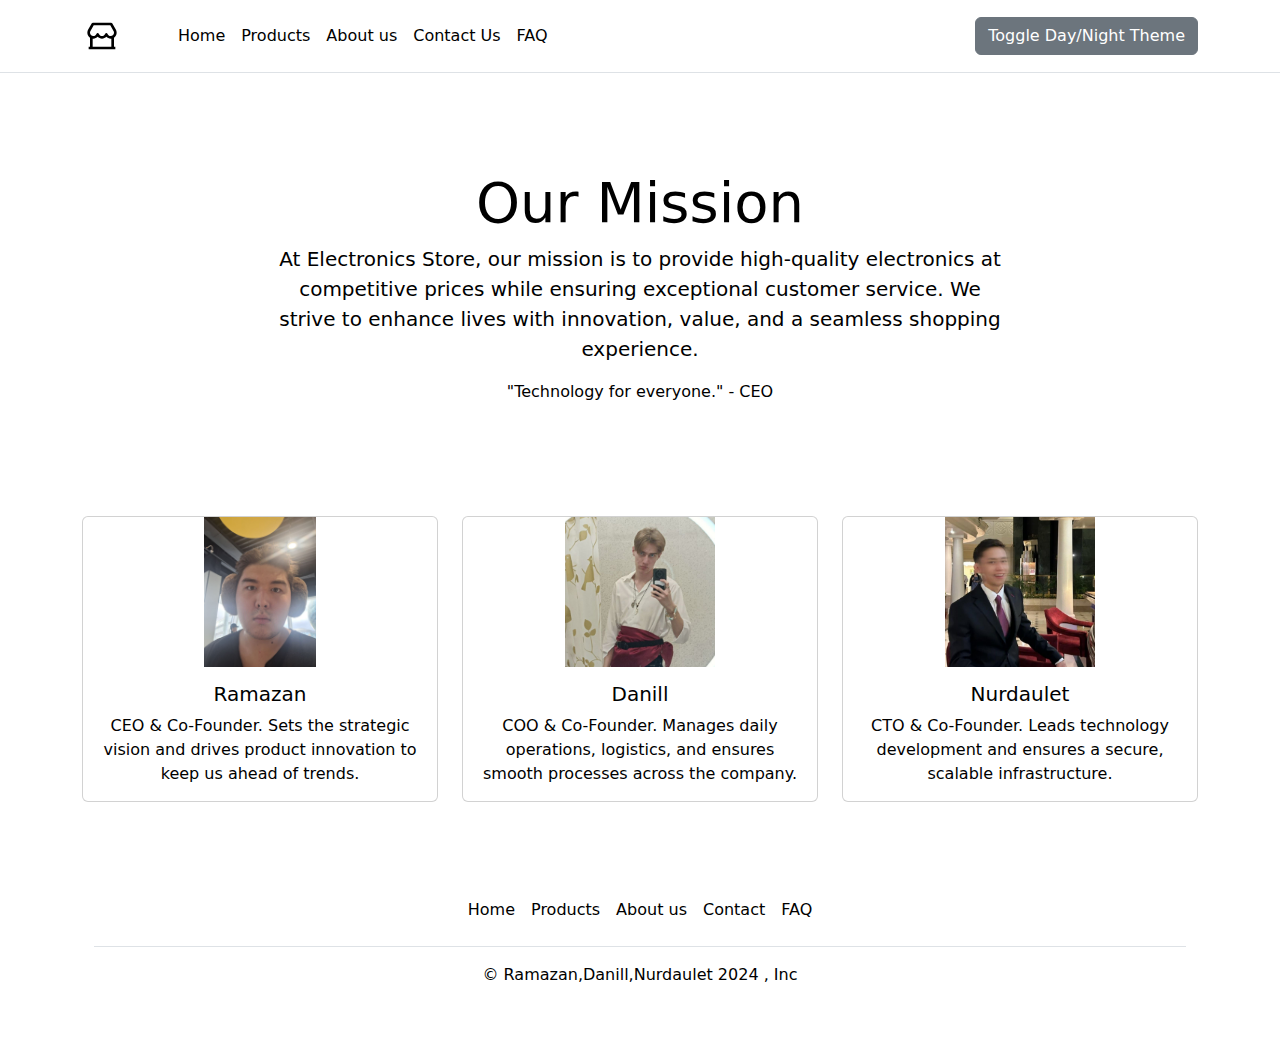
<file: about.html>
<!DOCTYPE html>
<html lang="en">

<head>
    <meta charset="UTF-8">
    <meta name="viewport" content="width=device-width, initial-scale=1.0">
    <title>E-STORE | About</title>
    <link href="./styles.css" rel="stylesheet" />
    <link href="https://cdn.jsdelivr.net/npm/bootstrap@5.3.3/dist/css/bootstrap.min.css" rel="stylesheet"
        integrity="sha384-QWTKZyjpPEjISv5WaRU9OFeRpok6YctnYmDr5pNlyT2bRjXh0JMhjY6hW+ALEwIH" crossorigin="anonymous">
</head>

<body>

    <header class="p-3 mb-3 border-bottom">
        <div class="container">
            <div class="d-flex flex-wrap align-items-center justify-content-center justify-content-lg-start">
                <a href="./index.html"
                    class="d-flex align-items-center mb-2 mb-lg-0  text-decoration-none me-5">
                    <img src="./assets/icon.svg" width="40" height="32" role="img" aria-label="Bootstrap" />
                </a>

                <ul class="nav col-12 col-lg-auto me-lg-auto mb-2 justify-content-center mb-md-0">
                    <li><a href="./index.html" class="nav-link px-2 " tabindex="0">Home</a></li>
                    <li><a href="./products.html" class="nav-link px-2" tabindex="0">Products</a></li>
                    <li><a href="./about.html" class="nav-link px-2" tabindex="0">About us</a></li>
                    <li><a href="./contact.html" id="openForm" class="nav-link px-2" tabindex="0">Contact Us</a></li>
                    <li><a href="./faq.html" class="nav-link px-2 " tabindex="0">FAQ</a></li>
                </ul>

                <button id="themeToggleBtn" class="btn btn-secondary ms-2">Toggle Day/Night Theme</button>
                <audio id="dayNight" src="assets/day_night.mp3"></audio>
            </div>
        </div>
    </header>

    <div class="container">
        <!-- Раздел "Our Mission" по центру сверху -->
        <div class="my-5 text-center">
            <div class="container py-5">
                <h1 class="display-4">Our Mission</h1>
                <p class="col-lg-8 mx-auto lead">
                    At Electronics Store, our mission is to provide high-quality electronics at competitive prices while ensuring exceptional customer service. We strive to enhance lives with innovation, value, and a seamless shopping experience.
                </p>
                <p>"Technology for everyone." - CEO</p>
            </div>
        </div>
    
       <!-- Раздел с фотографиями основателей и их ролью -->
<div class="my-5 text-center">
    <div class="row">
        <div class="col-lg-4 mb-4">
            <div class="card h-100">
                <img src="./assets/ramazan.jpg" class="card-img-top" alt="Ramazan">
                <div class="card-body">
                    <h5 class="card-title">Ramazan</h5>
                    <p class="card-text">CEO & Co-Founder. Sets the strategic vision and drives product innovation to keep us ahead of trends.</p>
                </div>
            </div>
        </div>
        <div class="col-lg-4 mb-4">
            <div class="card h-100">
                <img src="./assets/danill.jpg" class="card-img-top" alt="Danill">
                <div class="card-body">
                    <h5 class="card-title">Danill</h5>
                    <p class="card-text">COO & Co-Founder. Manages daily operations, logistics, and ensures smooth processes across the company.</p>
                </div>
            </div>
        </div>
        <div class="col-lg-4 mb-4">
            <div class="card h-100">
                <img src="./assets/nurdaulet.jpg" class="card-img-top" alt="Nurdaulet">
                <div class="card-body">
                    <h5 class="card-title">Nurdaulet</h5>
                    <p class="card-text">CTO & Co-Founder. Leads technology development and ensures a secure, scalable infrastructure.</p>
                </div>
            </div>
        </div>
    </div>
</div>

    
    
    

    <div class="container">
        <footer class="py-3 my-4">
            <ul class="nav justify-content-center border-bottom pb-3 mb-3">
                <li class="nav-item"><a href="./home.html" class="nav-link px-2 ">Home</a></li>
                <li class="nav-item"><a href="./products.html" class="nav-link px-2 ">Products</a></li>
                <li class="nav-item"><a href="./about.html" class="nav-link px-2 ">About us</a></li>
                <li class="nav-item"><a href="./contact.html" class="nav-link px-2 ">Contact</a></li>
                <li class="nav-item"><a href="./faq.html" class="nav-link px-2 ">FAQ</a></li>
            </ul>
            <p class="text-center ">© Ramazan,Danill,Nurdaulet 2024 , Inc</p>
        </footer>
    </div>

    <script src="./scripts.js" type="text/javascript"></script>

    <script src="https://cdn.jsdelivr.net/npm/@popperjs/core@2.11.8/dist/umd/popper.min.js"
        integrity="sha384-I7E8VVD/ismYTF4hNIPjVp/Zjvgyol6VFvRkX/vR+Vc4jQkC+hVqc2pM8ODewa9r"
        crossorigin="anonymous"></script>
    <script src="https://cdn.jsdelivr.net/npm/bootstrap@5.3.3/dist/js/bootstrap.min.js"
        integrity="sha384-0pUGZvbkm6XF6gxjEnlmuGrJXVbNuzT9qBBavbLwCsOGabYfZo0T0to5eqruptLy"
        crossorigin="anonymous"></script>
        <script>
            document.addEventListener("DOMContentLoaded", function () {
                const themeToggleBtn = document.getElementById("themeToggleBtn");
                const body = document.body;
        
                // Set theme on page load
                const storedTheme = localStorage.getItem("theme");
                body.className = storedTheme ? storedTheme : 'light-theme'; // Default to light theme
        
                // Function to update form styles based on the current theme
                function updateFormStyles() {
                    const form = document.getElementById("contactForm"); // Make sure your contact form has this ID
                    if (body.classList.contains("dark-theme")) {
                        form.style.backgroundColor = "#333"; // Dark background for form
                        form.style.color = "#fff"; // Light text for form
                        // Update input styles for dark theme
                        const inputs = form.querySelectorAll("input, textarea");
                        inputs.forEach(input => {
                            input.style.backgroundColor = "#555"; // Darker input background
                            input.style.color = "#fff"; // Light input text
                        });
                    } else {
                        form.style.backgroundColor = "#fff"; // Light background for form
                        form.style.color = "#000"; // Dark text for form
                        // Update input styles for light theme
                        const inputs = form.querySelectorAll("input, textarea");
                        inputs.forEach(input => {
                            input.style.backgroundColor = "#f8f9fa"; // Lighter input background
                            input.style.color = "#000"; // Dark input text
                        });
                    }
                }
        
                // Theme toggle button click handler
                themeToggleBtn.addEventListener("click", function() {
                    // Play notification sound
                    const audio = document.getElementById("dayNight");
                    if (audio) {
                        audio.play();
                    }
                    // Toggle between themes
                    body.classList.toggle("dark-theme");
                    body.classList.toggle("light-theme");
        
                    // Save the selected theme to local storage
                    const theme = body.classList.contains("dark-theme") ? "dark-theme" : "light-theme";
                    localStorage.setItem("theme", theme);
        
                    // Update form styles
                    updateFormStyles();
        
                    
                });
        
                // Update form styles initially
                updateFormStyles();
            });
        </script>
        
</body>

</html>
</file>
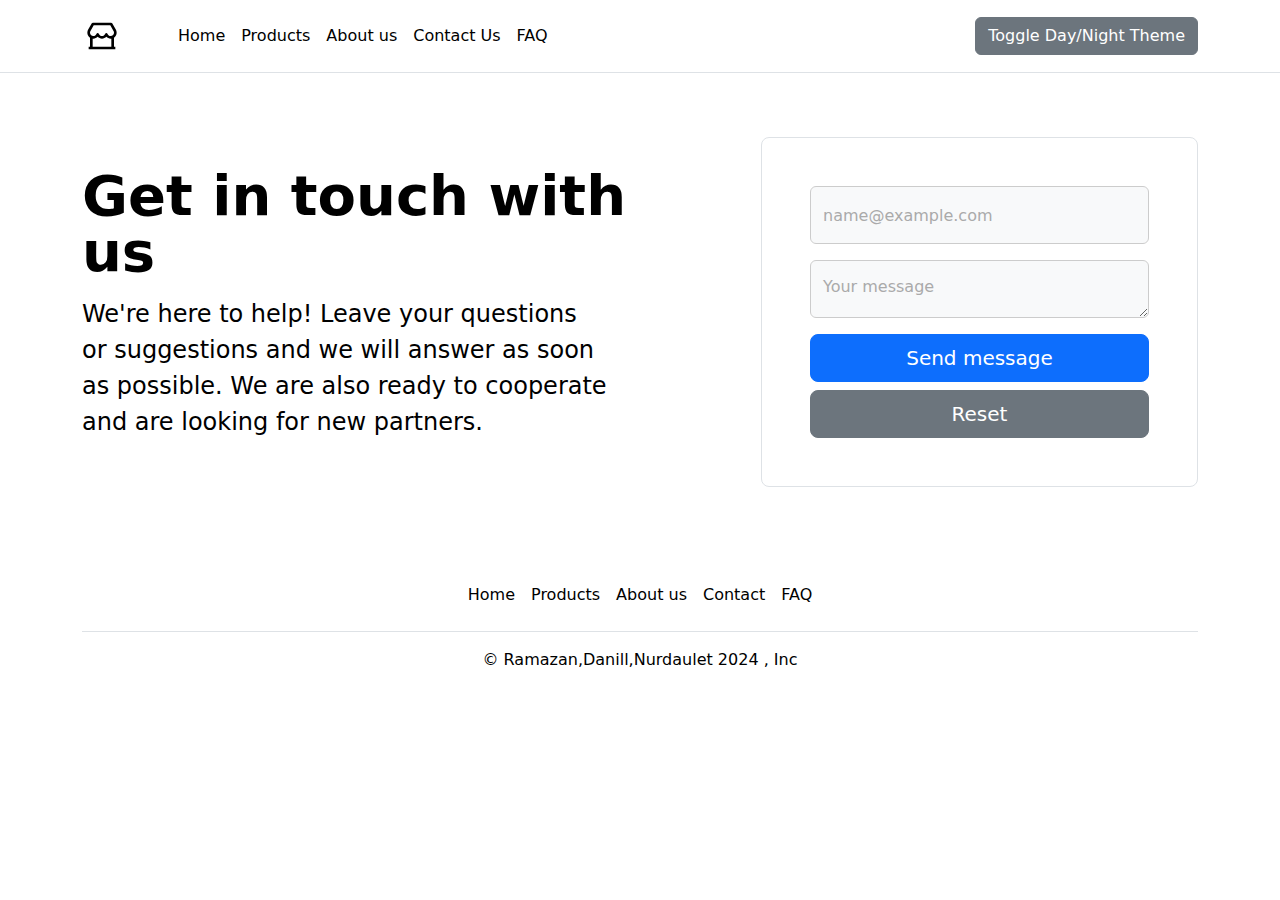
<file: contact.html>
<!DOCTYPE html>
<html lang="en">
<head>
    <meta charset="UTF-8">
    <meta name="viewport" content="width=device-width, initial-scale=1.0">
    <title>E-STORE | Contact</title>
    <link href="./styles.css" rel="stylesheet" />
    <link href="https://cdn.jsdelivr.net/npm/bootstrap@5.3.3/dist/css/bootstrap.min.css" rel="stylesheet" integrity="sha384-QWTKZyjpPEjISv5WaRU9OFeRpok6YctnYmDr5pNlyT2bRjXh0JMhjY6hW+ALEwIH" crossorigin="anonymous">

</head>
<body>
    <header class="p-3 mb-3 border-bottom">
        <div class="container">
            <div class="d-flex flex-wrap align-items-center justify-content-center justify-content-lg-start">
                <a href="./index.html" class="d-flex align-items-center mb-2 mb-lg-0 text-decoration-none me-5">
                    <img src="./assets/icon.svg" width="40" height="32" role="img" aria-label="Bootstrap" />
                </a>
                <ul class="nav col-12 col-lg-auto me-lg-auto mb-2 justify-content-center mb-md-0">
                    <li><a href="./index.html" class="nav-link px-2" tabindex="0">Home</a></li>
                    <li><a href="./products.html" class="nav-link px-2" tabindex="0">Products</a></li>
                    <li><a href="./about.html" class="nav-link px-2 " tabindex="0">About us</a></li>
                    <li><a href="./contact.html" id="openForm" class="nav-link px-2 " tabindex="0">Contact Us</a></li>
                    <li><a href="./faq.html" class="nav-link px-2 " tabindex="0">FAQ</a></li>
                </ul>
                <button id="themeToggleBtn" class="btn btn-secondary ms-2">Toggle Day/Night Theme</button>
                <audio id="dayNight" src="assets/day_night.mp3"></audio>
            </div>
        </div>
    </header>


    <div class="container">
        <div class="row align-items-center g-lg-5 py-5">
            <div class="col-lg-7 text-center text-lg-start">
                <h1 class="display-4 fw-bold lh-1 mb-3">Get in touch with us</h1>
                <p class="col-lg-10 fs-4">We're here to help! Leave your questions or suggestions and we will answer as soon as possible. We are also ready to cooperate and are looking for new partners.</p>
            </div>
            <div class="col-md-10 mx-auto col-lg-5">
                <form id="contactForm" class="p-4 p-md-5 border rounded-3">
                    <div class="form-floating mb-3">
                        <input class="form-control" id="email" placeholder="name@example.com">
                        <div class="invalid-feedback">Please enter a valid email address.</div>
                    </div>
                    <div class="form-floating mb-3">
                        <textarea class="form-control" id="message" placeholder="Your message"></textarea>
                        <div class="invalid-feedback">Please enter your message (at least 10 characters).</div>
                    </div>
                    <button class="w-100 btn btn-lg btn-primary" type="submit">Send message</button>
                    <button type="button" class="w-100 btn btn-lg btn-secondary mt-2" id="resetFormBtn">Reset</button>
                </form>
            </div>
        </div>
    </div>

    <div class="container">
        <footer class="py-3 my-4">
            <ul class="nav justify-content-center border-bottom pb-3 mb-3">
                <li class="nav-item"><a href="./home.html" class="nav-link px-2 ">Home</a></li>
                <li class="nav-item"><a href="./products.html" class="nav-link px-2 ">Products</a></li>
                <li class="nav-item"><a href="./about.html" class="nav-link px-2 ">About us</a></li>
                <li class="nav-item"><a href="./contact.html" class="nav-link px-2 ">Contact</a></li>
                <li class="nav-item"><a href="./faq.html" class="nav-link px-2 ">FAQ</a></li>
            </ul>
            <p class="text-center ">© Ramazan,Danill,Nurdaulet 2024 , Inc</p>
        </footer>
    </div>

    <script type="text/javascript">
        const popupBg = document.getElementById('popupBg');
        const closeFormBtn = document.getElementById('closeForm');

        document.getElementById('openForm').addEventListener('click', (event) => {
            event.preventDefault();  
            popupBg.style.display = 'block';
        });


        closeFormBtn.addEventListener('click', (event) => {
            event.preventDefault(); 
            popupBg.style.display = 'none';
        });


        window.addEventListener('click', (event) => {
            if (event.target === popupBg) {
                popupBg.style.display = 'none';
            }
        });
    </script>
    <script>
        document.addEventListener("DOMContentLoaded", function() {
            const changeBackgroundBtn = document.getElementById('changeBackgroundBtn');
            const themeToggleBtn = document.getElementById("themeToggleBtn");

            // Day/Night Theme Toggle
            themeToggleBtn.addEventListener("click", function() {
                document.body.classList.remove('bg-toggle'); // Remove bg-toggle to prevent conflicts
                document.body.classList.toggle("day-theme");
                document.body.classList.toggle("night-theme");
            });

            // Background Color Toggle Button
            changeBackgroundBtn.addEventListener("click", () => {
                document.body.classList.toggle("bg-toggle");
            });

            // Set default theme as Day
            document.body.classList.add("day-theme");
        });
    </script>
    <script>document.addEventListener("DOMContentLoaded", function() {
        // Reset button event listener for main form
        const resetFormBtn = document.getElementById("resetFormBtn");
        resetFormBtn.addEventListener("click", () => {
            document.querySelectorAll("#contactForm input, #contactForm textarea").forEach(input => input.value = '');
        });
    
        // Reset button event listener for popup form
        const resetPopupFormBtn = document.getElementById("resetPopupFormBtn");
        resetPopupFormBtn.addEventListener("click", () => {
            document.querySelectorAll("#contactFormPopup input, #contactFormPopup textarea").forEach(input => input.value = '');
        });
    });</script>
    <script>
        document.addEventListener("DOMContentLoaded", () => {
            const steps = document.querySelectorAll(".step");
            const confirmationDiv = document.getElementById("confirmation");

            let currentStep = 0;

            // Function to show the current step
            const showStep = (index) => {
                steps.forEach((step, i) => {
                    step.classList.toggle("active", i === index);
                });

                // Update confirmation section if on the last step
                if (index === steps.length - 1) {
                    const firstName = document.getElementById("firstName").value;
                    const lastName = document.getElementById("lastName").value;
                    const email = document.getElementById("email").value;
                    const phone = document.getElementById("phone").value;

                    confirmationDiv.innerHTML = `
                        <p>First Name: ${firstName}</p>
                        <p>Last Name: ${lastName}</p>
                        <p>Email: ${email}</p>
                        <p>Phone: ${phone}</p>
                    `;
                }
            };

            // Next button for step 1
            document.getElementById("nextBtn1").addEventListener("click", () => {
                currentStep++;
                showStep(currentStep);
            });

            // Back button for step 2
            document.getElementById("backBtn").addEventListener("click", () => {
                currentStep--;
                showStep(currentStep);
            });

            // Next button for step 2
            document.getElementById("nextBtn2").addEventListener("click", () => {
                currentStep++;
                showStep(currentStep);
            });

            // Back button for step 3
            document.getElementById("backBtn2").addEventListener("click", () => {
                currentStep--;
                showStep(currentStep);
            });

            // Form submission
            document.getElementById("multiStepForm").addEventListener("submit", (event) => {
                event.preventDefault(); // Prevent actual submission
                alert("Form submitted!");
                // Here you can handle the form submission to the server
            });

            // Show the first step initially
            showStep(currentStep);
        });
    </script>
    <script>
        const themeToggleBtn = document.getElementById("themeToggleBtn");
const body = document.body;
const form = document.getElementById("contactForm");

// Set theme on page load
const storedTheme = localStorage.getItem("theme");
body.className = storedTheme ? storedTheme : 'light-theme'; // Default to light theme

// Update form styles based on theme
updateFormStyles();

// Theme toggle button click handler
themeToggleBtn.addEventListener("click", function() {
    // Toggle between themes
    body.classList.toggle("dark-theme");
    body.classList.toggle("light-theme");

    // Save the selected theme to local storage
    const theme = body.classList.contains("dark-theme") ? "dark-theme" : "light-theme";
    localStorage.setItem("theme", theme);

    // Update form styles
    updateFormStyles();

    // Play notification sound
    const audio = document.getElementById("dayNight");
    if (audio) {
        audio.play();
    }
});

// Function to update form styles based on the current theme
function updateFormStyles() {
    if (body.classList.contains("dark-theme")) {
        form.style.backgroundColor = "#333"; // Dark background for form
        form.style.color = "#fff"; // Light text for form
        // Update input styles for dark theme
        const inputs = form.querySelectorAll("input, textarea");
        inputs.forEach(input => {
            input.style.backgroundColor = "#555"; // Darker input background
            input.style.color = "#fff"; // Light input text
        });
    } else {
        form.style.backgroundColor = "#fff"; // Light background for form
        form.style.color = "#000"; // Dark text for form
        // Update input styles for light theme
        const inputs = form.querySelectorAll("input, textarea");
        inputs.forEach(input => {
            input.style.backgroundColor = "#f8f9fa"; // Lighter input background
            input.style.color = "#000"; // Dark input text
        });
    }
}

    </script>
    
    <script src="./scripts.js" type="text/javascript"></script>
    <script src="https://cdn.jsdelivr.net/npm/@popperjs/core@2.11.8/dist/umd/popper.min.js" integrity="sha384-I7E8VVD/ismYTF4hNIPjVp/Zjvgyol6VFvRkX/vR+Vc4jQkC+hVqc2pM8ODewa9r" crossorigin="anonymous"></script>
    <script src="https://cdn.jsdelivr.net/npm/bootstrap@5.3.3/dist/js/bootstrap.min.js" integrity="sha384-0pUGZvbkm6XF6gxjEnlmuGrJXVb"></script>
</body>

</html>
</file>
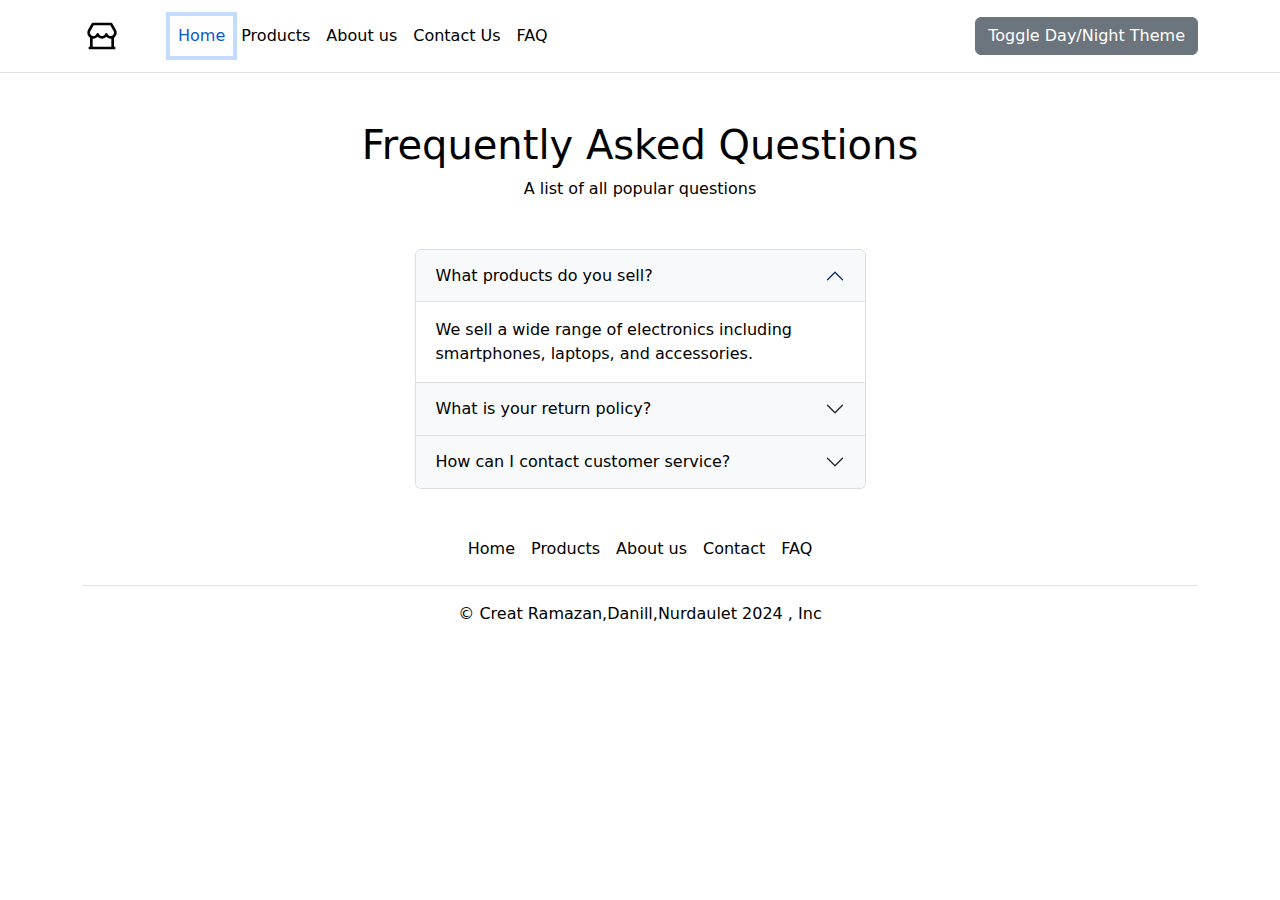
<file: faq.html>
<!DOCTYPE html>
<html lang="en">

<head>
    <meta charset="UTF-8">
    <meta name="viewport" content="width=device-width, initial-scale=1.0">
    <title>E-STORE | FAQ</title>
    <link href="./styles.css" rel="stylesheet" />
    <link href="https://cdn.jsdelivr.net/npm/bootstrap@5.3.3/dist/css/bootstrap.min.css" rel="stylesheet"
        integrity="sha384-QWTKZyjpPEjISv5WaRU9OFeRpok6YctnYmDr5pNlyT2bRjXh0JMhjY6hW+ALEwIH" crossorigin="anonymous">
        <style>
            /* Light theme styles */
            body.light-theme #faqAccordion .accordion-item {
                background-color: #ffffff !important; /* Light background */
                color: #000000 !important; /* Dark text */
                border-color: #ddd !important; /* Light border color */
            }
        
            body.light-theme #faqAccordion .accordion-button {
                background-color: #f8f9fa !important; /* Light background for button */
                color: #000 !important; /* Dark text */
            }
        
            /* Dark theme styles */
            body.dark-theme #faqAccordion .accordion-item {
                background-color: #333333 !important; /* Dark background */
                color: #ffffff !important; /* Light text */
                border-color: #555 !important; /* Dark border color */
            }
        
            body.dark-theme #faqAccordion .accordion-button {
                background-color: #444 !important; /* Dark background for button */
                color: #fff !important; /* Light text */
            }
        </style>
</head>

<body>

    <header class="p-3 mb-3 border-bottom">
        <div class="container">
            <div class="d-flex flex-wrap align-items-center justify-content-center justify-content-lg-start">
                <a href="./index.html"
                    class="d-flex align-items-center mb-2 mb-lg-0  text-decoration-none me-5">
                    <img src="./assets/icon.svg" width="40" height="32" role="img" aria-label="Bootstrap" />
                </a>

                <ul class="nav col-12 col-lg-auto me-lg-auto mb-2 justify-content-center mb-md-0">
                    <li><a href="./index.html" class="nav-link px-2" tabindex="0">Home</a></li>
                    <li><a href="./products.html" class="nav-link px-2" tabindex="0">Products</a></li>
                    <li><a href="./about.html" class="nav-link px-2" tabindex="0">About us</a></li>
                    <li><a href="./contact.html" id="openForm" class="nav-link px-2" tabindex="0">Contact Us</a></li>
                    <li><a href="./faq.html" class="nav-link px-2" tabindex="0">FAQ</a></li>
                </ul>

                <button id="themeToggleBtn" class="btn btn-secondary ms-2">Toggle Day/Night Theme</button>
                <audio id="dayNight" src="assets/day_night.mp3"></audio>
            </div>
        </div>
    </header>

    <div class="container">
        <h1 class="d-flex align-item-center justify-content-center mt-5">Frequently Asked Questions</h1>
        <p class="d-flex align-item-center justify-content-center mt-2 mb-5">A list of all popular questions</p>
    
        <div class="row d-flex justify-content-center">
            <div class="col-5">
                <div class="accordion" id="faqAccordion">
                    <div class="accordion-item">
                        <h2 class="accordion-header" id="headingOne">
                            <button class="accordion-button" type="button" data-bs-toggle="collapse"
                                data-bs-target="#collapseOne" aria-expanded="true" aria-controls="collapseOne">
                                What products do you sell?
                            </button>
                        </h2>
                        <div id="collapseOne" class="accordion-collapse collapse show" aria-labelledby="headingOne"
                            data-bs-parent="#faqAccordion">
                            <div class="accordion-body">
                                We sell a wide range of electronics including smartphones, laptops, and accessories.
                            </div>
                        </div>
                    </div>
                    <div class="accordion-item">
                        <h2 class="accordion-header" id="headingTwo">
                            <button class="accordion-button collapsed" type="button" data-bs-toggle="collapse"
                                data-bs-target="#collapseTwo" aria-expanded="false" aria-controls="collapseTwo">
                                What is your return policy?
                            </button>
                        </h2>
                        <div id="collapseTwo" class="accordion-collapse collapse" aria-labelledby="headingTwo"
                            data-bs-parent="#faqAccordion">
                            <div class="accordion-body">
                                You can return any product within 30 days for a full refund.
                            </div>
                        </div>
                    </div>
                    <div class="accordion-item">
                        <h2 class="accordion-header" id="headingThree">
                            <button class="accordion-button collapsed" type="button" data-bs-toggle="collapse"
                                data-bs-target="#collapseThree" aria-expanded="false" aria-controls="collapseThree">
                                How can I contact customer service?
                            </button>
                        </h2>
                        <div id="collapseThree" class="accordion-collapse collapse" aria-labelledby="headingThree"
                            data-bs-parent="#faqAccordion">
                            <div class="accordion-body">
                                You can contact customer service via email or phone. Our contact information is available on the Contact page.
                            </div>
                        </div>
                    </div>
                </div>
            </div>
        </div>
    </div>

    <div class="container">
        <footer class="py-3 my-4">
            <ul class="nav justify-content-center border-bottom pb-3 mb-3">
                <li class="nav-item"><a href="./home.html" class="nav-link px-2">Home</a></li>
                <li class="nav-item"><a href="./products.html"
                        class="nav-link px-2 ">Products</a></li>
                <li class="nav-item"><a href="./about.html" class="nav-link px-2 ">About us</a>
                </li>
                <li class="nav-item"><a href="./contact.html" class="nav-link px-2 ">Contact</a>
                </li>
                <li class="nav-item"><a href="./faq.html" class="nav-link px-2 ">FAQ</a></li>
            </ul>
            <p class="text-center ">© Creat Ramazan,Danill,Nurdaulet 2024 , Inc</p>
        </footer>
    </div>

    <script>
  
        const accordionButtons = document.querySelectorAll('.accordion-button');
    

        accordionButtons.forEach(button => {
            button.addEventListener('click', () => {

                button.classList.toggle('active');
    

                const accordionBody = button.parentElement.nextElementSibling;

                if (accordionBody.style.display === "block") {

                    accordionBody.style.display = "none";
                } else {

                    accordionBody.style.display = "block";
                }
            });
        });
    </script>
    <script>
        const themeToggleBtn = document.getElementById("themeToggleBtn");
        const body = document.body;
    
        // Set theme on page load
        const storedTheme = localStorage.getItem("theme");
        body.className = storedTheme ? storedTheme : 'light-theme'; // Default to light theme
    
        // Function to update styles based on the current theme
        function updateStyles() {
            const form = document.getElementById("contactForm");
            const accordion = document.getElementById("faqAccordion"); // Ensure this matches the accordion ID
    
            if (body.classList.contains("dark-theme")) {
                // Form styles for dark theme
                form.style.backgroundColor = "#333";
                form.style.color = "#fff";
                const inputs = form.querySelectorAll("input, textarea");
                inputs.forEach(input => {
                    input.style.backgroundColor = "#555";
                    input.style.color = "#fff";
                });
    
                // Accordion styles for dark theme
                if (accordion) {
                    accordion.style.backgroundColor = "#333"; // Dark background for accordion
                    accordion.style.color = "#fff"; // Light text for accordion
                }
            } else {
                // Form styles for light theme
                form.style.backgroundColor = "#fff";
                form.style.color = "#000";
                const inputs = form.querySelectorAll("input, textarea");
                inputs.forEach(input => {
                    input.style.backgroundColor = "#f8f9fa";
                    input.style.color = "#000";
                });
    
                // Accordion styles for light theme
                if (accordion) {
                    accordion.style.backgroundColor = "#fff"; // Light background for accordion
                    accordion.style.color = "#000"; // Dark text for accordion
                }
            }
        }
    
        // Theme toggle button click handler
        themeToggleBtn.addEventListener("click", function() {
            // Play notification sound
            const audio = document.getElementById("dayNight");
            if (audio) {
                audio.play();
            }
            
            // Toggle between themes
            body.classList.toggle("dark-theme");
            body.classList.toggle("light-theme");
    
            // Save the selected theme to local storage
            const theme = body.classList.contains("dark-theme") ? "dark-theme" : "light-theme";
            localStorage.setItem("theme", theme);
    
            // Update styles
            updateStyles();
        });
    
        // Update styles initially on page load
        updateStyles();
    
    </script>
    
    <script>document.addEventListener("DOMContentLoaded", function() {
        const menuItems = document.querySelectorAll('.nav-link'); // Select all nav links
    
        // Set focus on the first menu item initially
        if (menuItems.length > 0) {
            menuItems[0].focus();
        }
    
        // Function to handle keyboard navigation
        const handleKeyDown = (event) => {
            let currentIndex = Array.from(menuItems).indexOf(document.activeElement);
            
            if (event.key === "ArrowDown") {
                // Move to the next item
                const nextIndex = (currentIndex + 1) % menuItems.length;
                menuItems[nextIndex].focus();
                event.preventDefault(); // Prevent default scrolling behavior
            } else if (event.key === "ArrowUp") {
                // Move to the previous item
                const prevIndex = (currentIndex - 1 + menuItems.length) % menuItems.length;
                menuItems[prevIndex].focus();
                event.preventDefault(); // Prevent default scrolling behavior
            }
        };
    
        // Add keydown event listener to the menu
        menuItems.forEach(item => {
            item.addEventListener('keydown', handleKeyDown);
        });
    });
    </script>
    <script>
        document.addEventListener("DOMContentLoaded", function() {
            const notificationAudio = document.getElementById('notificationAudio');
            const notificationBtn = document.getElementById('notificationBtn');
    
            notificationBtn.addEventListener('click', function() {
                console.log('Button clicked'); // Log when the button is clicked
                notificationAudio.currentTime = 0; // Reset audio to start
                notificationAudio.play().catch(function(error) {
                    console.error("Audio playback failed:", error);
                });
            });
        });
    </script>
    <script src="./scripts.js" type="text/javascript"></script>
</body>

</html>
</file>
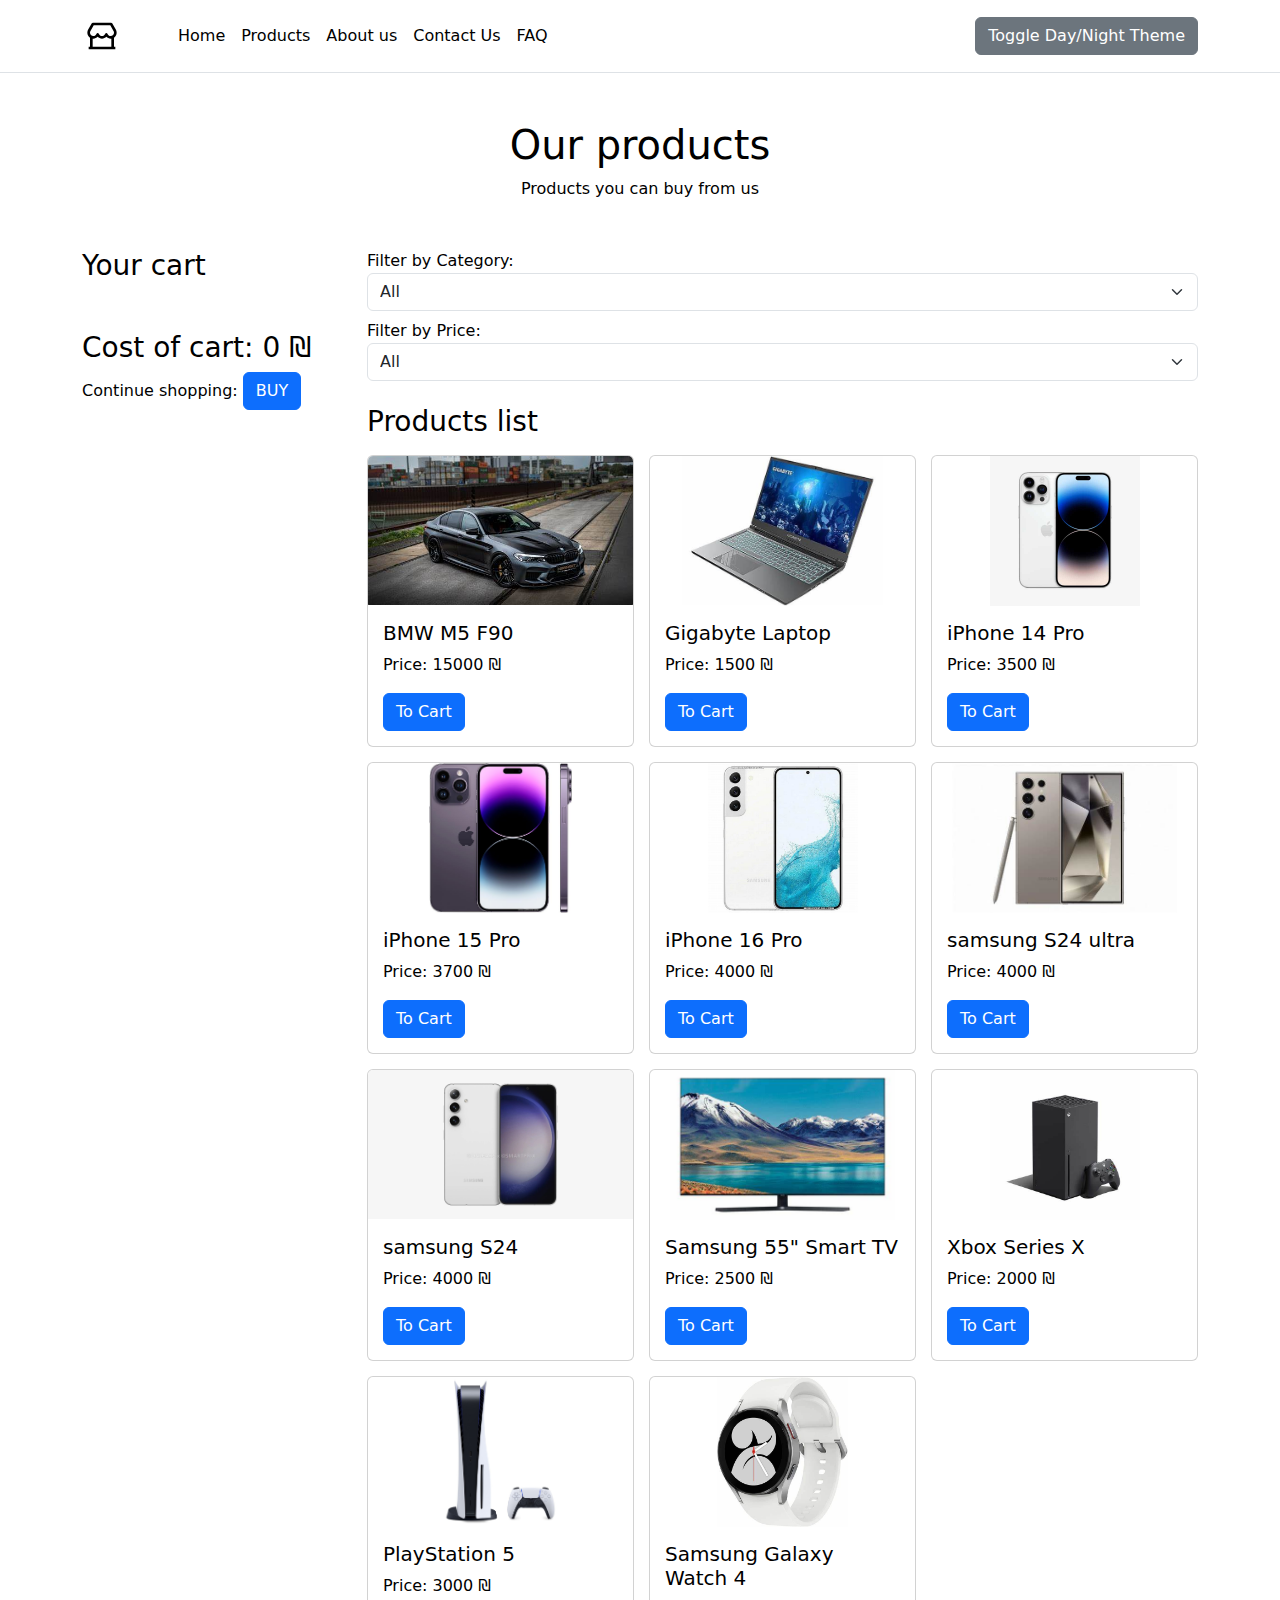
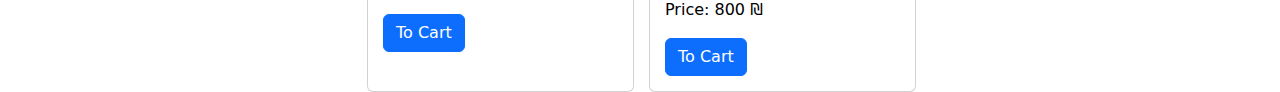
<file: products.html>
<!DOCTYPE html>
<html lang="en">

<head>
    <meta charset="UTF-8">
    <meta name="viewport" content="width=device-width, initial-scale=1.0">
    <title>E-STORE | Products</title>
    <link href="./styles.css" rel="stylesheet" />
    <link href="https://cdn.jsdelivr.net/npm/bootstrap@5.3.3/dist/css/bootstrap.min.css" rel="stylesheet"
        integrity="sha384-QWTKZyjpPEjISv5WaRU9OFeRpok6YctnYmDr5pNlyT2bRjXh0JMhjY6hW+ALEwIH" crossorigin="anonymous">
</head>

<body class="light-theme"> <!-- Начальная тема: светлая -->

    <header class="p-3 mb-3 border-bottom">
        <div class="container">
            <div class="d-flex flex-wrap align-items-center justify-content-center justify-content-lg-start">
                <a href="./index.html"
                    class="d-flex align-items-center mb-2 mb-lg-0 text-decoration-none me-5">
                    <img src="./assets/icon.svg" width="40" height="32" role="img" aria-label="Bootstrap" />
                </a>

                <ul class="nav col-12 col-lg-auto me-lg-auto mb-2 justify-content-center mb-md-0">
                    <li><a href="./index.html" class="nav-link px-2" tabindex="0">Home</a></li>
                    <li><a href="./products.html" class="nav-link px-2" tabindex="0">Products</a></li>
                    <li><a href="./about.html" class="nav-link px-2" tabindex="0">About us</a></li>
                    <li><a href="./contact.html" id="openForm" class="nav-link px-2" tabindex="0">Contact Us</a></li>
                    <li><a href="./faq.html" class="nav-link px-2" tabindex="0">FAQ</a></li>
                </ul>
                <button id="themeToggleBtn" class="btn btn-secondary ms-2">Toggle Day/Night Theme</button>
                <audio id="dayNight" src="assets/day_night.mp3" ></audio>
            </div>
        </div>
    </header>

    <div class="container">
        <h1 class="d-flex align-item-center justify-content-center mt-5">Our products</h1>
        <p class="d-flex align-item-center justify-content-center mt-2 mb-5">Products you can buy from us</p>

        <div class="row shop">
            <div class="col-3">
                <h3 class="mb-3">Your cart</h3>
                <div class="cart_list" id="cartList">
                    <!-- Cart items will be dynamically added here -->
                </div>
                <h3 class="cart_list mt-5" id="cartTotal">
                    Cost of cart: 0 ₪
                </h3>
                <div class="p">Continue shopping: 
                    <button type="button" class="btn btn-primary" id="buyButton">BUY</button>
                </div>
                
            </div>
            <div class="col">
                <div class="filter mb-4">
                    <label for="categorySelect">Filter by Category:</label>
                    <select id="categorySelect" class="form-select" aria-label="Filter by Category">
                        <option value="all">All</option>
                        <option value="cars">Cars</option>
                        <option value="laptops">Laptops</option>
                        <option value="phones">Phones</option>
                        <option value="tv">Televisions</option>
                        <option value="gaming">Gaming Consoles</option>
                        <option value="accessories">Accessories</option>
                    </select>

                    <label for="priceSelect" class="mt-2">Filter by Price:</label>
                    <select id="priceSelect" class="form-select" aria-label="Filter by Price">
                        <option value="all">All</option>
                        <option value="under1000">Under 1000 ₪</option>
                        <option value="under1500">Under 1500 ₪</option>
                        <option value="1500to3000">1500 ₪ - 3000 ₪</option>
                        <option value="over3000">Over 3000 ₪</option>
                    </select>
                </div>

                <h3 class="mb-3">Products list</h3>
                <div class="list" id="items">
                    <div class="card" data-category="cars" data-price="15000">
                        <img src="./assets/BMW_M5.jpg" class="card-img-top" alt="...">
                        <div class="card-body">
                            <h5 class="card-title">BMW M5 F90</h5>
                            <p class="card-text">Price: 15000 ₪</p>
                            <button class="btn btn-primary add-to-cart">To Cart</button>
                        </div>
                    </div>
                    <div class="card" data-category="laptops" data-price="1500">
                        <img src="./assets/gigabyte_laptop.jpg" class="card-img-top" alt="...">
                        <div class="card-body">
                            <h5 class="card-title">Gigabyte Laptop</h5>
                            <p class="card-text">Price: 1500 ₪</p>
                            <button class="btn btn-primary add-to-cart">To Cart</button>
                        </div>
                    </div>
                    <div class="card" data-category="phones" data-price="3500">
                        <img src="./assets/iphone_14.jpeg" class="card-img-top" alt="iPhone">
                        <div class="card-body">
                            <h5 class="card-title">iPhone 14 Pro</h5>
                            <p class="card-text">Price: 3500 ₪</p>
                            <button class="btn btn-primary add-to-cart">To Cart</button>
                        </div>
                    </div>
                    
                    <div class="card" data-category="phones" data-price="3700">
                        <img src="./assets/iphone_15.jpeg" class="card-img-top" alt="iPhone">
                        <div class="card-body">
                            <h5 class="card-title">iPhone 15 Pro</h5>
                            <p class="card-text">Price: 3700 ₪</p>
                            <button class="btn btn-primary add-to-cart">To Cart</button>
                        </div>
                    </div>
                    
                    <div class="card" data-category="phones" data-price="4000">
                        <img src="./assets/iphone_16.jpeg" class="card-img-top" alt="iPhone">
                        <div class="card-body">
                            <h5 class="card-title">iPhone 16 Pro</h5>
                            <p class="card-text">Price: 4000 ₪</p>
                            <button class="btn btn-primary add-to-cart">To Cart</button>
                        </div>
                    </div>
                    <div class="card" data-category="phones" data-price="4000">
                        <img src="./assets/samsung_s24ultra.jpeg" class="card-img-top" alt="iPhone">
                        <div class="card-body">
                            <h5 class="card-title">samsung S24 ultra</h5>
                            <p class="card-text">Price: 4000 ₪</p>
                            <button class="btn btn-primary add-to-cart">To Cart</button>
                        </div>
                    </div>
                    <div class="card" data-category="phones" data-price="4000">
                        <img src="./assets/samsung_s24.jpeg" class="card-img-top" alt="iPhone">
                        <div class="card-body">
                            <h5 class="card-title">samsung S24</h5>
                            <p class="card-text">Price: 4000 ₪</p>
                            <button class="btn btn-primary add-to-cart">To Cart</button>
                        </div>
                    </div>
                    
                    <div class="card" data-category="tv" data-price="2500">
                        <img src="./assets/samsung_smartTV.jpeg" class="card-img-top" alt="Samsung TV">
                        <div class="card-body">
                            <h5 class="card-title">Samsung 55" Smart TV</h5>
                            <p class="card-text">Price: 2500 ₪</p>
                            <button class="btn btn-primary add-to-cart">To Cart</button>
                        </div>
                    </div>
                    <div class="card" data-category="gaming" data-price="2000">
                        <img src="./assets/xbox_X.jpeg" class="card-img-top" alt="Xbox">
                        <div class="card-body">
                            <h5 class="card-title">Xbox Series X</h5>
                            <p class="card-text">Price: 2000 ₪</p>
                            <button class="btn btn-primary add-to-cart">To Cart</button>
                        </div>
                    </div>
                    <div class="card" data-category="gaming" data-price="3000">
                        <img src="./assets/ps5.jpeg" class="card-img-top" alt="PlayStation">
                        <div class="card-body">
                            <h5 class="card-title">PlayStation 5</h5>
                            <p class="card-text">Price: 3000 ₪</p>
                            <button class="btn btn-primary add-to-cart">To Cart</button>
                        </div>
                    </div>
                    <div class="card" data-category="accessories" data-price="800">
                        <img src="./assets/galaxy_watch4.jpeg" class="card-img-top" alt="Smartwatch">
                        <div class="card-body">
                            <h5 class="card-title">Samsung Galaxy Watch 4</h5>
                            <p class="card-text">Price: 800 ₪</p>
                            <button class="btn btn-primary add-to-cart">To Cart</button>
                        </div>
                    </div>
                </div>
            </div>
        </div>
    </div>



    <script>
        document.addEventListener("DOMContentLoaded", function () {
            const categorySelect = document.getElementById('categorySelect');
            const priceSelect = document.getElementById('priceSelect');
            const items = document.getElementById('items').children;
            const cartList = document.getElementById('cartList');
            const cartTotal = document.getElementById('cartTotal');
            let totalCost = 0;
    
            // Load stored filter settings from local storage
            const storedCategory = localStorage.getItem('selectedCategory');
            const storedPrice = localStorage.getItem('selectedPrice');
    
            if (storedCategory) {
                categorySelect.value = storedCategory;
            }
            if (storedPrice) {
                priceSelect.value = storedPrice;
            }
    
            function filterProducts() {
                const selectedCategory = categorySelect.value;
                const selectedPrice = priceSelect.value;
    
                // Store the selected values in local storage
                localStorage.setItem('selectedCategory', selectedCategory);
                localStorage.setItem('selectedPrice', selectedPrice);
    
                for (let i = 0; i < items.length; i++) {
                    const item = items[i];
                    const itemCategory = item.getAttribute('data-category');
                    const itemPrice = parseFloat(item.getAttribute('data-price'));
    
                    let showItem = true;
    
                    // Filter by category
                    if (selectedCategory !== 'all' && itemCategory !== selectedCategory) {
                        showItem = false;
                    }
    
                    // Filter by price
                    switch (selectedPrice) {
                        case 'under1000':
                            if (itemPrice >= 1000) showItem = false;
                            break;
                        case 'under1500':
                            if (itemPrice >= 1500) showItem = false;
                            break;
                        case '1500to3000':
                            if (itemPrice < 1500 || itemPrice > 3000) showItem = false;
                            break;
                        case 'over3000':
                            if (itemPrice <= 3000) showItem = false;
                            break;
                    }
    
                    item.style.display = showItem ? 'block' : 'none';
                }
            }
    
            // Add event listeners for the filters
            categorySelect.addEventListener('change', filterProducts);
            priceSelect.addEventListener('change', filterProducts);
    
            // Initial filter on page load
            filterProducts();
    
            // Cart array
            let cart = [];
    
            // Function to update cart display
            function updateCart() {
                cartList.innerHTML = '';
                totalCost = 0;
    
                cart.forEach(item => {
                    const cartItem = document.createElement('div');
                    cartItem.className = 'card mb-2';
                    cartItem.innerHTML = `
                        <img src="${item.imgSrc}" class="card-img-top" alt="${item.title}">
                        <div class="card-body">
                            <h5 class="card-title">${item.title} (x${item.quantity})</h5>
                            <p class="card-text">Total Price: ${item.price * item.quantity} ₪</p>
                            <button class="btn btn-secondary increase">+1</button>
                            <button class="btn btn-secondary decrease">-1</button>
                            <button class="btn btn-danger remove">Remove</button>
                        </div>
                    `;
                    cartList.appendChild(cartItem);
                    totalCost += item.price * item.quantity;
    
                    // Add event listeners for increase, decrease, and remove buttons
                    cartItem.querySelector('.increase').addEventListener('click', function () {
                        item.quantity++;
                        updateCart();
                        localStorage.setItem('cartItems', JSON.stringify(cart));
                    });
    
                    cartItem.querySelector('.decrease').addEventListener('click', function () {
                        if (item.quantity > 1) {
                            item.quantity--;
                        } else {
                            cart = cart.filter(cartItem => cartItem.title !== item.title); // Remove item if quantity is 0
                        }
                        updateCart();
                        localStorage.setItem('cartItems', JSON.stringify(cart));
                    });
    
                    cartItem.querySelector('.remove').addEventListener('click', function () {
                        cart = cart.filter(cartItem => cartItem.title !== item.title); // Remove item from cart
                        updateCart();
                        localStorage.setItem('cartItems', JSON.stringify(cart));
                    });
                });
    
                cartTotal.innerText = `Cost of cart: ${totalCost} ₪`;
            }
    
            // Add event listener for "To Cart" buttons
            const addToCartButtons = document.querySelectorAll('.add-to-cart');
            addToCartButtons.forEach(button => {
                button.addEventListener('click', function () {
                    const card = button.closest('.card');
                    const productTitle = card.querySelector('.card-title').innerText;
                    const productPrice = parseFloat(card.getAttribute('data-price'));
                    const imgSrc = card.querySelector('img').src;
    
                    // Check if item already in cart
                    const existingItem = cart.find(item => item.title === productTitle);
                    if (existingItem) {
                        existingItem.quantity++;
                    } else {
                        cart.push({ title: productTitle, price: productPrice, quantity: 1, imgSrc });
                    }
    
                    // Update cart display
                    updateCart();
    
                    // Store cart items in local storage
                    localStorage.setItem('cartItems', JSON.stringify(cart));
                });
            });
    
            // Load cart items from local storage on page load
            const storedCartItems = JSON.parse(localStorage.getItem('cartItems')) || [];
            storedCartItems.forEach(item => {
                cart.push(item);
            });
            updateCart();
        });
    </script>
    
    
    <script>
            const themeToggleBtn = document.getElementById("themeToggleBtn");
            const body = document.body;
    
            // Set theme on page load
            const storedTheme = localStorage.getItem("theme");
            body.className = storedTheme ? storedTheme : 'light-theme'; // Default to light theme
    
            // Function to update form styles based on the current theme
            function updateFormStyles() {
                const form = document.getElementById("contactForm"); // Make sure your contact form has this ID
                if (body.classList.contains("dark-theme")) {
                    form.style.backgroundColor = "#333"; // Dark background for form
                    form.style.color = "#fff"; // Light text for form
                    // Update input styles for dark theme
                    const inputs = form.querySelectorAll("input, textarea");
                    inputs.forEach(input => {
                        input.style.backgroundColor = "#555"; // Darker input background
                        input.style.color = "#fff"; // Light input text
                    });
                } else {
                    form.style.backgroundColor = "#fff"; // Light background for form
                    form.style.color = "#000"; // Dark text for form
                    // Update input styles for light theme
                    const inputs = form.querySelectorAll("input, textarea");
                    inputs.forEach(input => {
                        input.style.backgroundColor = "#f8f9fa"; // Lighter input background
                        input.style.color = "#000"; // Dark input text
                    });
                }
            }
    
            // Theme toggle button click handler
            themeToggleBtn.addEventListener("click", function() {
                // Play notification sound
                const audio = document.getElementById("dayNight");
                if (audio) {
                    audio.play();
                }
                
                // Toggle between themes
                body.classList.toggle("dark-theme");
                body.classList.toggle("light-theme");
    
                // Save the selected theme to local storage
                const theme = body.classList.contains("dark-theme") ? "dark-theme" : "light-theme";
                localStorage.setItem("theme", theme);
    
                // Update form styles
                updateFormStyles();
    
                
            });
    
            // Update form styles initially
            updateFormStyles();
        
    </script>
    
    <script src="./scripts.js" type="text/javascript"></script>
    
</body>

</html>
</file>
<file: styles.css>
.list {
  display: grid;
  grid-template-columns: repeat(3, 1fr);
  grid-gap: 15px;
}

.card-body {
  padding: 15px !important;
  height: max-content !important;
}

.card-img-top {
  height: 150px !important;
  width: 100%;
  object-fit: cover;
}

body {
  transition: background-color 0.5s ease, color 0.5s ease; /* Плавный переход для цвета текста */
}

/* Светлая тема */
body.light-theme {
  background-color: white;
  color: black;
}

/* Темная тема */
body.dark-theme {
  background-color: #121212;
  color: white;
}

.light-theme .card {
  background-color: white; /* Фон для светлой темы */
  color: black; /* Цвет текста для светлой темы */
}

.dark-theme .card {
  background-color: #333; /* Фон для темной темы */
  color: white; /* Цвет текста для темной темы */
}

/* Стили для светлой темы */
.light-theme .nav-link {
  color: black; /* Цвет текста для светлой темы */
}

/* Стили для темной темы */
.dark-theme .nav-link {
  color: white; /* Цвет текста для темной темы */
}

/* Изменение цвета ссылок при наведении */
.nav-link:hover {
  color: lightgray; /* Цвет текста при наведении */
}

/* Пример стилей для светлой и темной темы */
.light-theme .bg-body-tertiary {
  background-color: #f8f9fa; /* Цвет фона для светлой темы */
}

.dark-theme .bg-body-tertiary {
  background-color: #343a40; /* Цвет фона для темной темы */
  color: #ffffff; /* Цвет текста для темной темы */
}

/* Light theme */
input.form-control,
textarea.form-control {
  background-color: #fff; /* Light background */
  color: #000; /* Dark text */
}

/* Dark theme */
body[data-theme="dark"] input.form-control,
body[data-theme="dark"] textarea.form-control {
  background-color: #333; /* Dark background */
  color: #fff; /* Light text */
}

/* Adjust the border color if necessary */
input.form-control,
textarea.form-control {
  border-color: #ccc; /* Light border */
}

body[data-theme="dark"] input.form-control,
body[data-theme="dark"] textarea.form-control {
  border-color: #555; /* Dark border */
}

/* Light Theme Styles */
body.light-theme .form-control {
  background-color: #ffffff; /* White background for input */
  color: #000000; /* Black text for input */
}

body.light-theme .form-control::placeholder {
  color: #aaaaaa; /* Gray placeholder text */
}

/* Dark Theme Styles */
body.dark-theme .form-control {
  background-color: #333333; /* Dark background for input */
  color: #ffffff; /* White text for input */
}

body.dark-theme .form-control::placeholder {
  color: #aaaaaa; /* Gray placeholder text */
}

.step {
  display: none; /* Hide all steps initially */
}
.active {
  display: block; /* Show active step */
}

body {
  transition: background-color 0.3s, color 0.3s;
}

.bg-toggle {
  background-color: #007bff; /* Цвет фона при активации кнопки изменения фона */
}

#popupBg {
  position: fixed;
  top: 0;
  left: 0;
  width: 100%;
  height: 100%;
  background: rgba(0, 0, 0, 0.7);
  display: flex;
  justify-content: center;
  align-items: center;
}

.popup {
  background: white;
  padding: 20px;
  border-radius: 5px;
  text-align: center;
}

/* Медиа-запросы для планшетов и мобильных устройств */
@media (max-width: 1024px) {
  .list {
      grid-template-columns: repeat(2, 1fr); /* Две колонки для планшетов */
  }

  .card-body {
      font-size: 0.9em; /* Уменьшаем шрифт для планшетов */
  }
}

@media (max-width: 768px) {
  .list {
      grid-template-columns: 1fr; /* Одна колонка для мобильных устройств */
  }

  .card-body {
      font-size: 0.8em; /* Еще больше уменьшаем шрифт для мобильных устройств */
  }

  .card-img-top {
      height: 120px !important; /* Уменьшаем высоту изображений на мобильных устройствах */
  }
}
/* Существующий код CSS оставляем, добавляем только медиа-запросы для планшетов и мобильных устройств */

/* Общие стили */
.list {
  display: grid;
  grid-template-columns: repeat(3, 1fr);
  grid-gap: 15px;
}

.card-body {
  padding: 15px !important;
  height: max-content !important;
}

.card-img-top {
  height: 150px !important;
  width: 100%;
  object-fit: cover;
}

body {
  transition: background-color 0.5s ease, color 0.5s ease; /* Плавный переход для цвета текста */
}

/* Светлая тема */
body.light-theme {
  background-color: white;
  color: black;
}

/* Темная тема */
body.dark-theme {
  background-color: #121212;
  color: white;
}

.light-theme .card {
  background-color: white; /* Фон для светлой темы */
  color: black; /* Цвет текста для светлой темы */
}

.dark-theme .card {
  background-color: #333; /* Фон для темной темы */
  color: white; /* Цвет текста для темной темы */
}

/* Стили для светлой темы */
.light-theme .nav-link {
  color: black; /* Цвет текста для светлой темы */
}

/* Стили для темной темы */
.dark-theme .nav-link {
  color: white; /* Цвет текста для темной темы */
}

/* Изменение цвета ссылок при наведении */
.nav-link:hover {
  color: lightgray; /* Цвет текста при наведении */
}

/* Пример стилей для светлой и темной темы */
.light-theme .bg-body-tertiary {
  background-color: #f8f9fa; /* Цвет фона для светлой темы */
}

.dark-theme .bg-body-tertiary {
  background-color: #343a40; /* Цвет фона для темной темы */
  color: #ffffff; /* Цвет текста для темной темы */
}

/* Light theme */
input.form-control,
textarea.form-control {
  background-color: #fff; /* Light background */
  color: #000; /* Dark text */
}

/* Dark theme */
body[data-theme="dark"] input.form-control,
body[data-theme="dark"] textarea.form-control {
  background-color: #333; /* Dark background */
  color: #fff; /* Light text */
}

/* Adjust the border color if necessary */
input.form-control,
textarea.form-control {
  border-color: #ccc; /* Light border */
}

body[data-theme="dark"] input.form-control,
body[data-theme="dark"] textarea.form-control {
  border-color: #555; /* Dark border */
}

/* Light Theme Styles */
body.light-theme .form-control {
  background-color: #ffffff; /* White background for input */
  color: #000000; /* Black text for input */
}

body.light-theme .form-control::placeholder {
  color: #aaaaaa; /* Gray placeholder text */
}

/* Dark Theme Styles */
body.dark-theme .form-control {
  background-color: #333333; /* Dark background for input */
  color: #ffffff; /* White text for input */
}

body.dark-theme .form-control::placeholder {
  color: #aaaaaa; /* Gray placeholder text */
}

.step {
  display: none; /* Hide all steps initially */
}
.active {
  display: block; /* Show active step */
}

body {
  transition: background-color 0.3s, color 0.3s;
}

.bg-toggle {
  background-color: #007bff; /* Цвет фона при активации кнопки изменения фона */
}

#popupBg {
  position: fixed;
  top: 0;
  left: 0;
  width: 100%;
  height: 100%;
  background: rgba(0, 0, 0, 0.7);
  display: flex;
  justify-content: center;
  align-items: center;
}

.popup {
  background: white;
  padding: 20px;
  border-radius: 5px;
  text-align: center;
}

/* Медиа-запросы для планшетов и мобильных устройств */
@media (max-width: 1024px) {
  .list {
    grid-template-columns: repeat(2, 1fr); /* Две колонки для планшетов */
  }

  .card-body {
    font-size: 0.9em; /* Уменьшаем шрифт для планшетов */
  }
}

@media (max-width: 768px) {
  .list {
    grid-template-columns: 1fr; /* Одна колонка для мобильных устройств */
  }

  .card-body {
    font-size: 0.8em; /* Еще больше уменьшаем шрифт для мобильных устройств */
  }

  .card-img-top {
    height: 120px !important; /* Уменьшаем высоту изображений на мобильных устройствах */
  }

  /* Меню на мобильных устройствах */
  .nav {
    display: flex;
    flex-direction: row; /* Меню в один горизонтальный ряд */
    flex-wrap: nowrap; /* Избегаем переноса строк */
    justify-content: center; /* Центрируем элементы меню */
    overflow-x: auto; /* Прокрутка для длинных меню */
  }

  .nav-link {
    font-size: 0.85em; /* Уменьшаем размер шрифта меню на мобильных устройствах */
    padding: 5px; /* Уменьшаем отступы для компактности */
    white-space: nowrap; /* Избегаем переноса текста */
  }

  /* Переносим корзину и кнопку BUY в низ */
  .shop .col-md-4 {
    order: 2; /* Перемещаем корзину вниз на мобильных устройствах */
    margin-top: 20px; /* Отступ сверху, чтобы корзина не прилегала к товарам */
  }

  .shop .col-md-8 {
    order: 1; /* Перемещаем список товаров наверх */
  }

  .cart_list, #cartTotal, .btn-buy {
    font-size: 0.8em; /* Уменьшаем шрифт для корзины и кнопки "BUY" */
  }

  .btn-buy {
    width: 100%; /* Кнопка "BUY" занимает всю ширину */
    padding: 6px 0;
    font-size: 0.85em; /* Уменьшаем размер шрифта кнопки */
  }

  /* Убираем дублирующиеся ссылки внизу страницы */
  footer .nav {
    display: none; /* Скрываем нижнее меню на мобильных устройствах */
  }
}
.card-img-top {
  height: 500px; /* Увеличьте или уменьшите, чтобы найти подходящий размер */
  width: 70%;
  object-fit: contain; /* Измените на 'contain', чтобы изображение помещалось в рамки без обрезки */
}
.nav-link {
  position: relative; /* Устанавливаем относительное позиционирование для работы с псевдоэлементом */
  color: inherit; /* Использует текущий цвет текста */
  text-decoration: none; /* Убираем стандартное подчеркивание */
  padding-bottom: 5px; /* Добавляем нижний отступ для пространства подчеркивания */
  transition: color 0.3s ease; /* Плавное изменение цвета текста */
}

.nav-link::after {
  content: ''; /* Создаем пустое содержимое для псевдоэлемента */
  position: absolute; /* Абсолютное позиционирование относительно ссылки */
  left: 0;
  right: 0;
  bottom: 0; /* Полоска появляется снизу */
  height: 2px; /* Высота полоски */
  background-color: currentColor; /* Используем текущий цвет ссылки */
  transform: scaleX(0); /* Начальное состояние - полоска скрыта */
  transition: transform 0.3s ease; /* Плавный переход для эффекта */
  transform-origin: left; /* Начало анимации идет слева направо */
}

.nav-link:hover {
  color: #007bff; /* Меняем цвет ссылки при наведении (можете изменить цвет на нужный) */
}

.nav-link:hover::after {
  transform: scaleX(1); /* Увеличиваем полоску до полной ширины при наведении */
}
#themeToggleBtn {
  transition: transform 0.4s ease, background-color 0.4s ease; /* Плавный переход для анимации увеличения и изменения фона */
}

#themeToggleBtn:hover {
  transform: scale(1.1) rotate(5deg); /* Увеличение кнопки на 10% и небольшой поворот при наведении */
  background-color: #ffca28; /* Изменение цвета кнопки при наведении */
}
button {
  transition: transform 0.3s ease, background-color 0.3s ease, box-shadow 0.3s ease; /* Плавный переход для трансформации, цвета и тени */
}

button:hover {
  transform: scale(1.05); /* Увеличивает кнопку на 5% при наведении */
  background-color: #ffca28; /* Меняет цвет кнопки при наведении на ярко-желтый (вы можете изменить на свой вкус) */
  box-shadow: 0 4px 10px rgba(0, 0, 0, 0.2); /* Добавляет легкую тень при наведении, чтобы создать эффект "поднятия" кнопки */
}
.card {
  transition: transform 0.3s ease, box-shadow 0.3s ease; /* Плавный переход для увеличения и тени */
}

.card:hover {
  transform: translateY(-10px) scale(1.05); /* Поднимает карточку вверх и увеличивает её размер на 5% */
  box-shadow: 0 10px 20px rgba(0, 0, 0, 0.2); /* Добавляет тень, создавая эффект поднятия */
}
body {
  font-family: 'Monterest', sans-serif;  /* Задает единый шрифт для всего сайта */
  color: #333;  /* Цвет текста, например, темно-серый */
  font-size: 25px;  /* Базовый размер текста */
  line-height: 1.6;  /* Высота строки для удобочитаемости */
}
.mobile-cart {
  position: fixed;
  bottom: 0;
  left: 0;
  right: 0;
  background-color: #f8f9fa;
  border-top: 1px solid #ccc;
  z-index: 1000;
  padding: 10px;
}

.mobile-cart button {
  display: block;
}

.mobile-cart-details {
  display: none;
  padding: 10px;
  background-color: #fff;
  border-top: 1px solid #ccc;
}

.mobile-cart-details.open {
  display: block;
}

#mobileCartList {
  max-height: 200px;
  overflow-y: auto;
}
</file>
